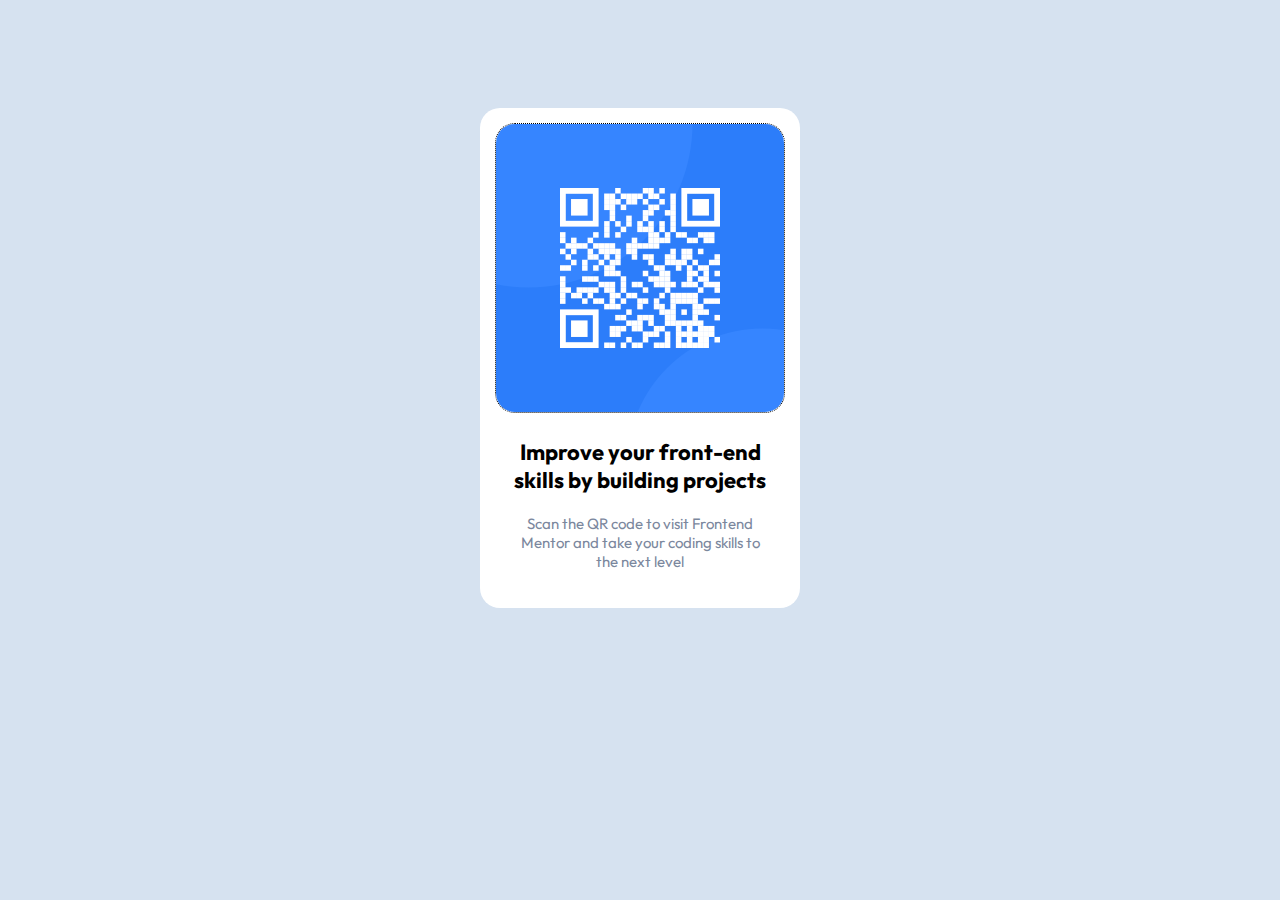
<file: Index.html>
<!DOCTYPE html>
<html lang="en">

<head>
  <meta charset="UTF-8">
  <meta name="viewport" content="width=device-width, initial-scale=1.0">
  <title>QRChallenge</title>
  <link rel="stylesheet" href="styles.css">
  <link rel="preconnect" href="https://fonts.googleapis.com">
<link rel="preconnect" href="https://fonts.gstatic.com" crossorigin>
<link href="https://fonts.googleapis.com/css2?family=Outfit:wght@400;700&display=swap" rel="stylesheet">
</head>

<body>
  <div>
    <img src="image-qr-code.png">
    <h1>Improve your front-end skills by building projects</h1>
    <p>Scan the QR code to visit Frontend Mentor and take your coding skills to the next level</p>
  </div>
</body>

</html>
</file>
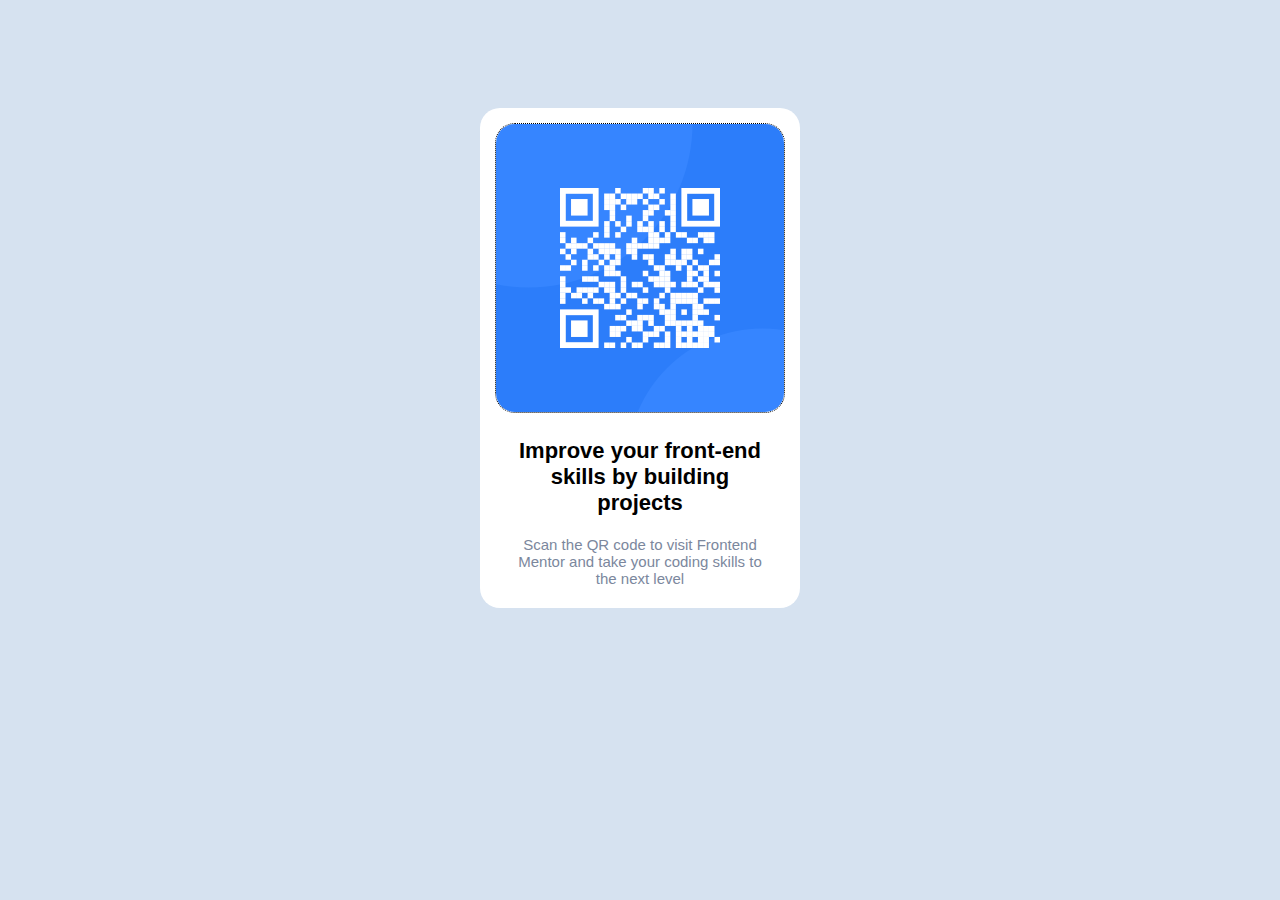
<file: QRComponent.html>
<!DOCTYPE html>
<html lang="en">
  <head>
    <meta charset="UTF-8">
    <meta name="viewport" content="width=device-width, initial-scale=1.0">
    <title>QRChallenge</title>
		<link rel="stylesheet" href="styles.css">
  </head>
  <body>
    <div>
      <img src="image-qr-code.png" alt="QR Code for frontendmentor.io">
      <h1>Improve your front-end skills by building projects</h1>
      <p>Scan the QR code to visit Frontend Mentor and take your coding skills to the next level</p>
    </div>
  </body>
</html>
</file>
<file: styles.css>
:root {
  --White: hsl(0, 0%, 100%);
  --Light-gray: hsl(212, 45%, 89%);
  --Grayish-blue: hsl(220, 15%, 55%);
  --Dark-blue: hsl(218, 44%, 22%);
}

html {
    box-sizing: border-box;
  }
  
*, *::before, *::after {
    box-sizing: inherit;
  
  }

body {
    display: flex;
    justify-content: center;
    align-items: center;
    max-width: 1440px;
    height: 700px;
    font-family: "Outfit", sans-serif;
    background: var(--Light-gray);
}

div {
  display: flex;
  flex-direction: column;
  justify-content: flex-start;
  width: 320px;
  height: 500px;
  background: var(--White);
  border-radius: 20px;
}

img {
  display: flex;
  justify-content: center;
  width: 288;
  border: 1px dotted;
  border-radius: 20px;
  margin: 15px;
}

h1 {
  font-weight: 700;
  font-size: 22px;
  text-align: center;
  padding: 10px 20px 0 20px;
  margin: 0 10px 20px 10px;
  color: var(--Dark-Blue);
}

p {
  font-weight: 400;
  font-size: 15px;
  text-align: center;
  color: var(--Grayish-blue);
  padding: 0 20px 0 20px;
  margin: 0 10px 20px 10px;
}
</file>
